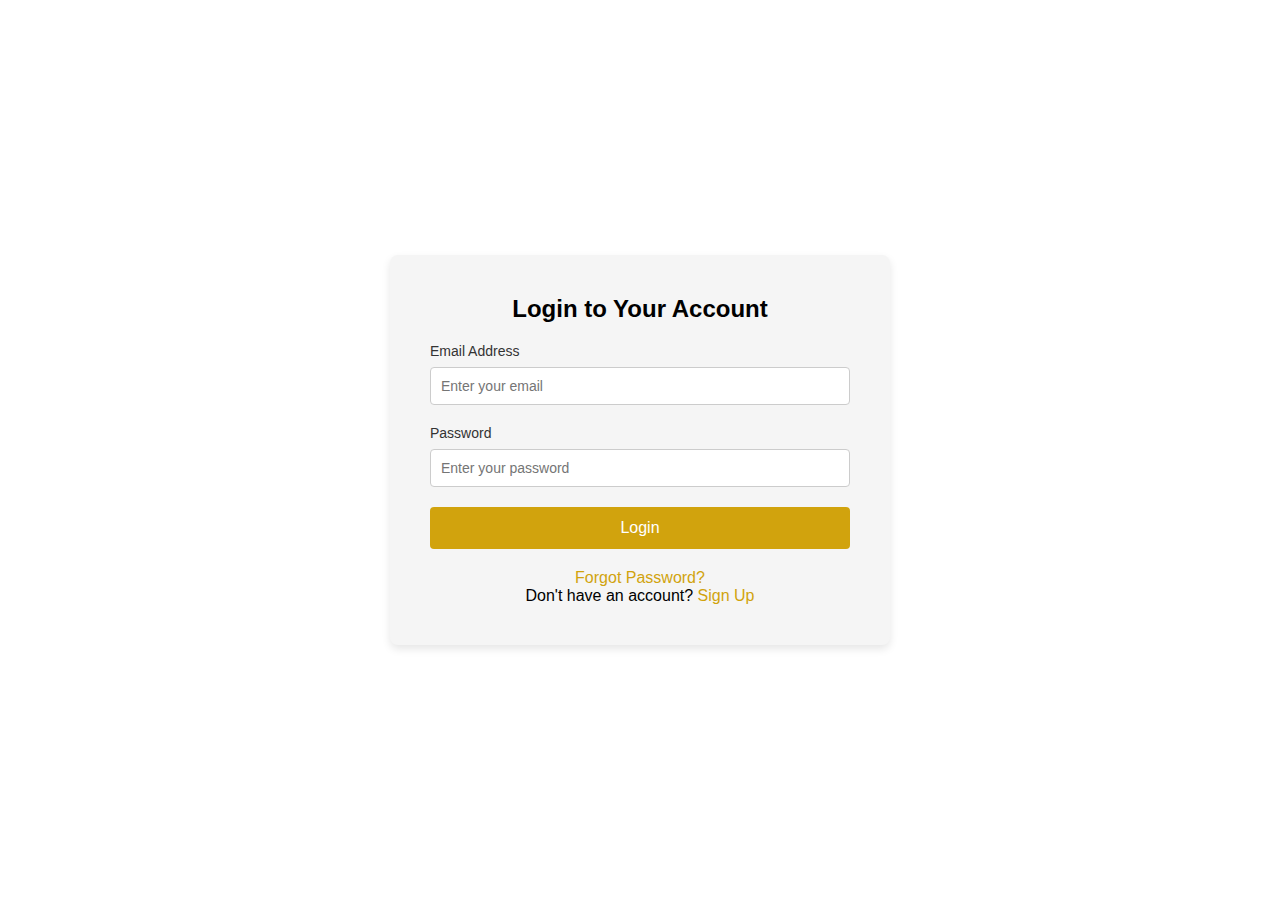
<file: login.html>
<!DOCTYPE html>
<html lang="en">
<head>
    <meta charset="UTF-8">
    <meta name="viewport" content="width=device-width, initial-scale=1.0">
    <title>Login - Your Clothing Store</title>
    <link rel="stylesheet" href="css/login.css">
</head>
<body>
    <div class="login-container">
        <h2>Login to Your Account</h2>
        <form action="login_process.php" method="POST">
            <div class="input-group">
                <label for="email">Email Address</label>
                <input type="email" id="email" name="email" placeholder="Enter your email" required>
            </div>
            <div class="input-group">
                <label for="password">Password</label>
                <input type="password" id="password" name="password" placeholder="Enter your password" required>
            </div>
            <button type="submit" class="btn">Login</button>
        </form>
        <div class="links">
            <a href="#">Forgot Password?</a>
            <p>Don't have an account? <a href="signup.html">Sign Up</a></p>
        </div>
    </div>
</body>
<script>
    const form = document.querySelector('form');
    form.addEventListener('submit', function (e) {
        const email = document.getElementById('email').value;
        const password = document.getElementById('password').value;
        
        if (!email || !password) {
            alert("Please fill in both fields.");
            e.preventDefault();  // Prevent form submission if validation fails
        }
    });
</script>
</html>
</file>
<file: css/login.css>
/* General reset */
* {
    margin: 0;
    padding: 0;
    box-sizing: border-box;
}

/* Body and background setup */
body {
    font-family: Arial, sans-serif;
    background-color: #ffffff;
    display: flex;
    justify-content: center;
    align-items: center;
    height: 100vh;
}

/* Container for login form */
.login-container {
    background-color: #f5f5f5;
    padding: 40px;
    border-radius: 8px;
    box-shadow: 0 4px 8px rgba(0, 0, 0, 0.1);
    width: 100%;
    max-width: 500px;
}

/* Title */
h2 {
    text-align: center;
    margin-bottom: 20px;
    font-size: 24px;
}

/* Form input styles */
.input-group {
    margin-bottom: 20px;
}

.input-group label {
    display: block;
    font-size: 14px;
    color: #333;
}

.input-group input {
    width: 100%;
    padding: 10px;
    margin-top: 8px;
    border: 1px solid #ccc;
    border-radius: 4px;
    font-size: 14px;
}

/* Button styles */
.btn {
    width: 100%;
    padding: 12px;
    background-color: #d1a30d;
    color: #fff;
    border: none;
    border-radius: 4px;
    font-size: 16px;
    cursor: pointer;
}

.btn:hover {
    background-color: #696c6e;
}

/* Links and other text */
.links {
    text-align: center;
    margin-top: 20px;
}

.links a {
    color: #d1a30d;
    text-decoration: none;
}

.links a:hover {
    text-decoration: underline;
}
</file>
